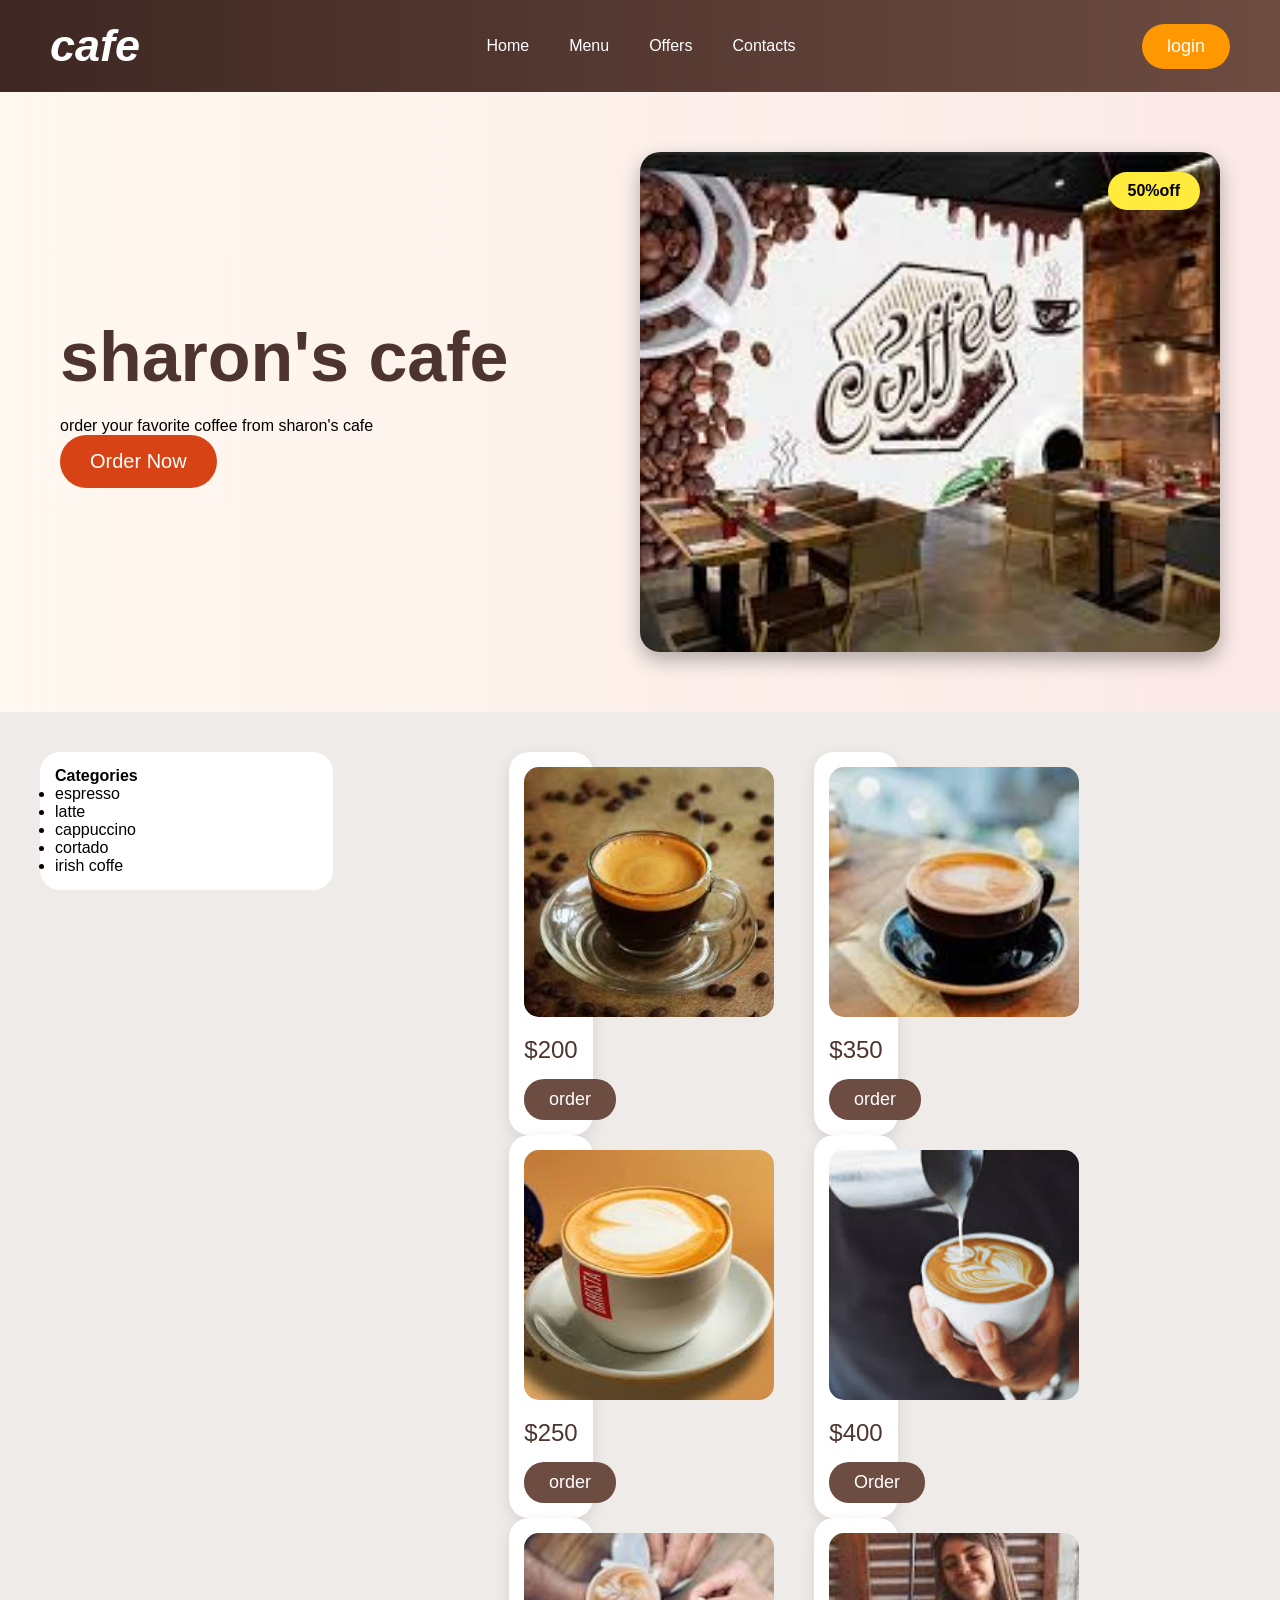
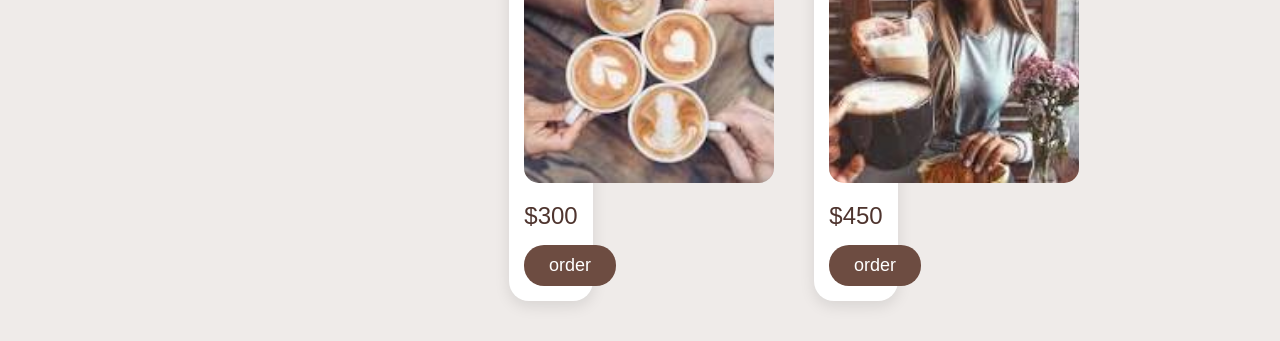
<file: basic.html>
<!DOCTYPE html>
<html>
    <head>
        <link rel="stylesheet" href="styles.css">
        <nav class="container">
         <h1>cafe</h1>
         <ol>
            <li>Home</li>
            <li>Menu</li>
            <li>Offers</li>
            <li>Contacts</li>
         </ol>
         <button> login</button>
        </nav>
    </head>
    <body>
        <div class="parent">
                    <div class="section-left">
                        <h2>  sharon's cafe </h2>
                        <p2>  order your favorite  coffee from sharon's cafe </p2>
                        <br>
                       <button> Order Now</button>
                      
                    </div>
                    <div class="section-right">
                          <img src="cafeeee.jpeg" alt="pic"style="display:block">
                          <div class="icon">50%off </div>
                          <div class="ai"></div>
                          
                    </div>
        </div>
        <div class="parent1">
        <div class ="section-left1">
          <h4>Categories</h4>
                         <ul>
                           <li>espresso</li>
                           <li>latte</li>
                           <li>cappuccino</li>
                           <li>cortado</li>
                           <li>irish coffe</li>
                         </ul>
        </div>
       <div class="section-right1">
            <div class="child">
              <div class="img1 display">
                 <img src="esprss.jpeg" alt="list1">
                 <p>$200</p>
                 <button>order</button>
               </div>
               <div class="img2 display">
                 <img src="ct.jpeg" alt="list2">
                 <p>$250</p>
                 <button>order</button>
                </div>
                <div class="img3 display">
                  <img src="cafe.jpeg" alt="list3">
                  <p>$300</p>
                  <button>order</button>
                </div>
            </div>
            <div class="image">
               <div class="img4 display">
                 <img src="cc.jpeg" alt="list4">
                 <p>$350</p>
                 <button>order</button>
                </div>
                <div class="img5 display">
                  <img src="cof.jpeg" alt="list5">
                  <p>$400</p>
                  <button>Order</button>
                </div>
                <div class="img6 display">
                 <img src="tea.jpeg" alt="list6">
                 <p>$450</p>
                 <button>order</button>
                </div>
            </div>
       </div>
       </div>
    </body>
</html>
</file>
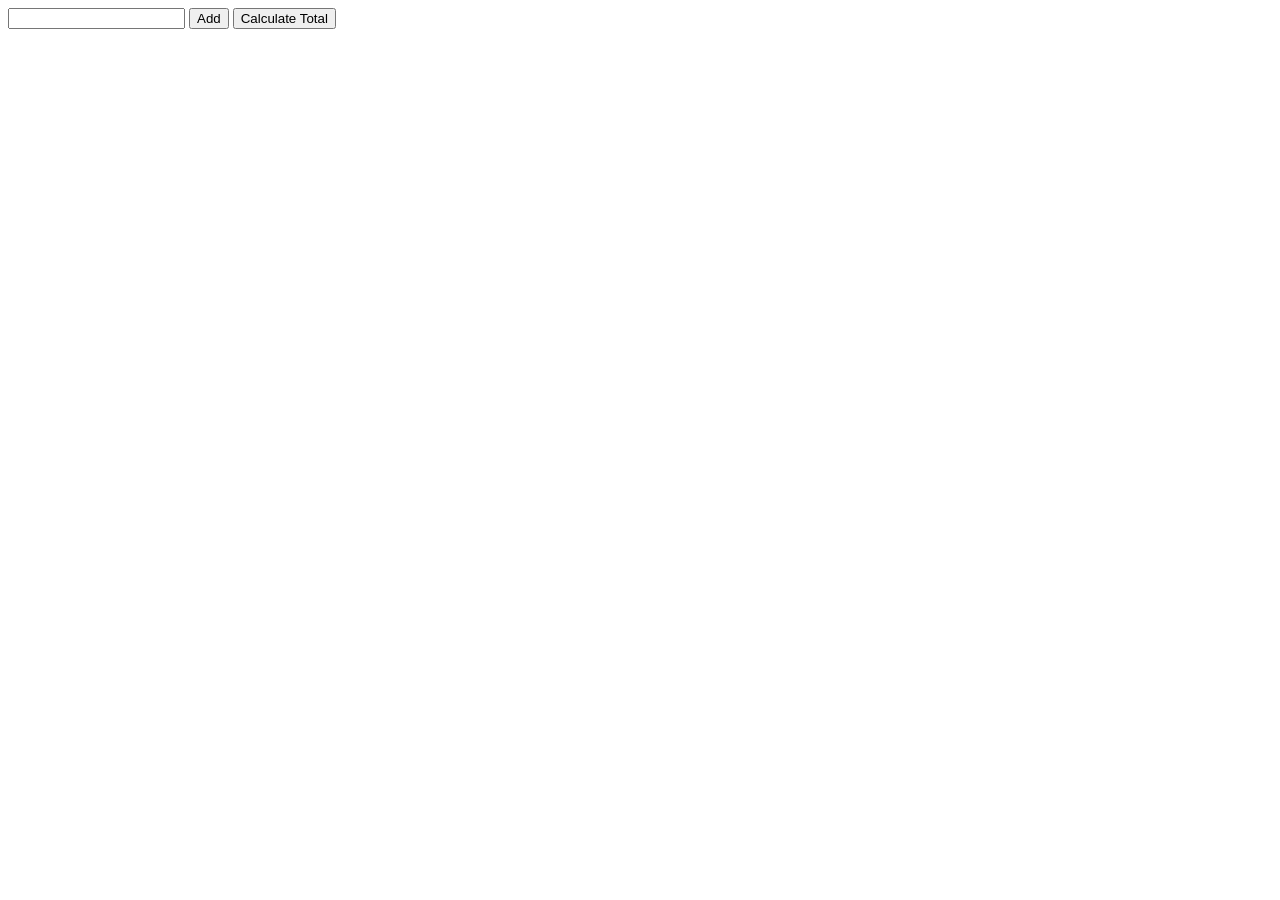
<file: cal.html>
<!DOCTYPE html>
<html>
<head>
    <title>Calculate Total</title>
</head>
<body>
    <input type="number" id="numberInput">
    <button onclick="addNumber()">Add</button>
    <button onclick="calculateTotal()">Calculate Total</button>

    <p id="numbers"></p>
    <p id="total"></p>

    <script>
        let ItemPrice=[];
        function addNumber(){
            let value=document.getElementById("numberInput").value;
            value=Number(value);
            ItemPrice.push(value);
            document.getElementById("numbers").innerHTML=
            "ItemPrice:"+ItemPrice.join(",")
            document.getElementById("numberInput").value="";
        }
        function calculateTotal(){
            let total=ItemPrice.reduce(function(sum,currentValue) 
            {
                return sum+currentValue;
            }, 0 );
            document.getElementById("total").innerHTML="calculate Total ="+total;
        }
    </script>
</body>
</html>
</file>
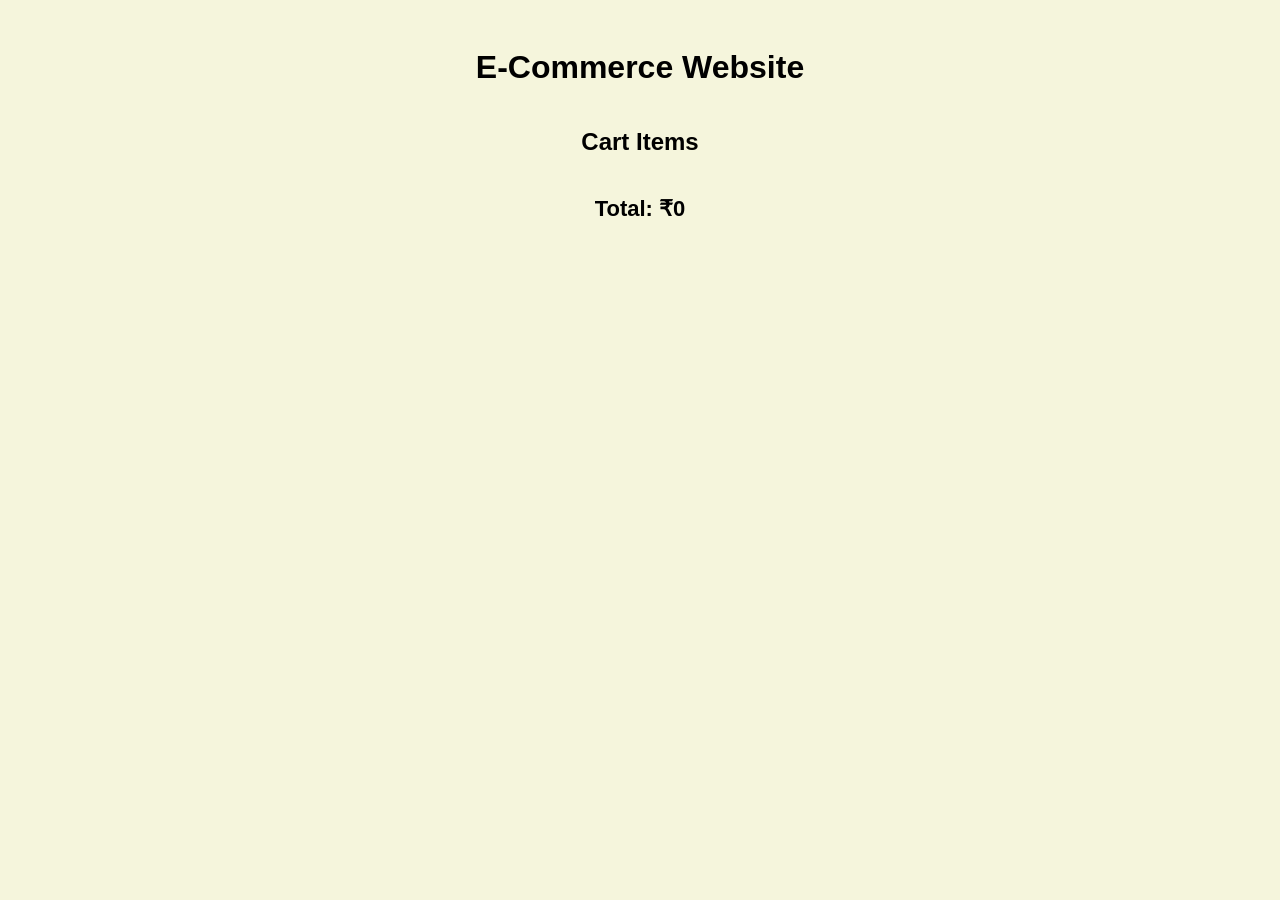
<file: fetch eco.html>
<!DOCTYPE html>
<html>
<head>
    <title>E-Commerce Cart</title>

    <style>

        body{
            font-family: Arial;
            background:beige;
            padding:20px;
        }

        h1,h2{
            text-align:center;
        }

        #products,
        #cartItems{
            display:flex;
            gap:20px;
            flex-wrap:wrap;
            justify-content:center;
            margin-top:20px;
        }

        .card{
            background:white;
            width:220px;
            padding:15px;
            border-radius:10px;
            box-shadow:0 0 5px gray;
            text-align:center;
        }

        .card img{
            width:100%;
            height:180px;
            object-fit:cover;
            border-radius:10px;
        }

        button{
            padding:10px;
            margin-top:10px;
            width:100%;
            cursor:pointer;
        }

        #total{
            text-align:center;
            margin-top:20px;
            font-size:22px;
        }

    </style>

</head>

<body>

<h1>E-Commerce Website</h1>

<div id="products"></div>

<h2>Cart Items</h2>

<div id="cartItems"></div>

<h2 id="total">Total: ₹0</h2>

<script>

let products = [];

let cart = [];

// Fetch API
fetch("https://jsonplaceholder.typicode.com/posts")

.then(function(response){

    return response.json();

})

.then(function(){

    // Your products
    products = [

        {
            id:1,
            name:"Laptop",
            price:60000,
            image:"https://tse3.mm.bing.net/th/id/OIP.-AtwxKY70S2aTwoDs2BL4AHaE8?pid=Api&P=0&h=180"
        },

        {
            id:2,
            name:"Mobile",
            price:30000,
            image:"https://tse1.mm.bing.net/th/id/OIP.a7TLmis_enlzz9NC539KFwHaHa?pid=Api&P=0&h=180"
        },

        {
            id:3,
            name:"Headphones",
            price:3000,
            image:"https://tse2.mm.bing.net/th/id/OIP.qMnKupYMJvmaLZEtlxuF6AHaHa?pid=Api&P=0&h=180"
        },

        {
            id:4,
            name:"Keyboard",
            price:2000,
            image:"https://tse3.mm.bing.net/th/id/OIP.IjlWQpVcNJmMs4ILU-znfwHaDt?pid=Api&P=0&h=180"
        }

    ];

    displayProducts();

})

.catch(function(error){

    console.log(error);

});

function displayProducts(){

    const productContainer =
    document.getElementById("products");

    products.forEach(function(product){

        productContainer.innerHTML += `

        <div class="card">

            <img src="${product.image}">

            <h3>${product.name}</h3>

            <p>₹${product.price}</p>

            <button onclick="addToCart(${product.id})">

            Add To Cart

            </button>

        </div>

        `;

    });

}

function addToCart(id){

    const product = products.find(function(item){

        return item.id === id;

    });

    cart.push(product);

    showCart();

}

function showCart(){

    const cartContainer =
    document.getElementById("cartItems");

    cartContainer.innerHTML = "";

    let total = 0;

    cart.forEach(function(item,index){

        total = total + item.price;

        cartContainer.innerHTML += `

        <div class="card">

            <img src="${item.image}">

            <h3>${item.name}</h3>

            <p>₹${item.price}</p>

            <button onclick="removeFromCart(${index})">

            Remove

            </button>

        </div>

        `;

    });

    document.getElementById("total").innerText =
    "Total: ₹" + total;

}

function removeFromCart(index){

    cart.splice(index,1);

    showCart();

}

</script>

</body>
</html>
</file>
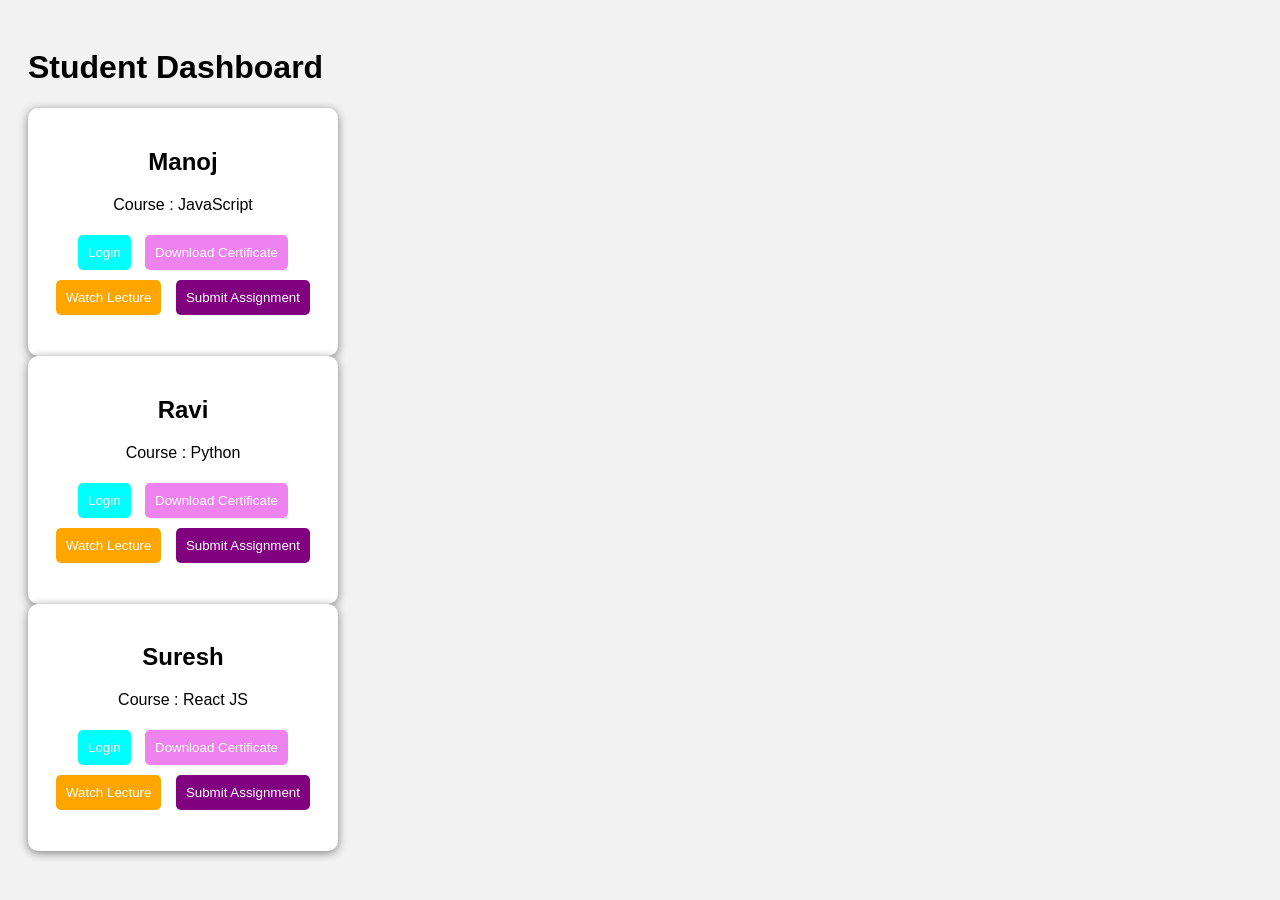
<file: proto.html>
<!DOCTYPE html>
<html>
<head>

    

    <style>

        body {

            font-family: Arial;
            background: #f2f2f2;
            padding: 20px;
            

        }

        h1 {

            text-align: start;

        }

        #container {

            
            justify-content: center;
            gap: 50px;
            flex-wrap: wrap;
        

        }

        .card {

            width: 270px;
            background: white;
            padding: 20px;
            border-radius: 10px;
            text-align: center;
            box-shadow: 0px 2px 10px gray;

        }

        button {

            padding: 10px;
            margin: 5px;
            border: none;
            border-radius: 5px;
            cursor: pointer;
            color: white;

        }

        .loginBtn {

            background:aqua;

        }

        .certificateBtn {

            background: violet;

        }

        .lectureBtn {

            background: orange;

        }

        .assignmentBtn {

            background: purple;

        }

        .message {

            margin-top: 15px;
            font-weight: bold;

        }

    </style>

</head>

<body>

    <h1>Student Dashboard</h1>

    <div id="container"></div>

    <script>

        // CONSTRUCTOR FUNCTION

        function Person(name, course) {

            this.name = name;

            this.course = course;

        }


        // ONLY ONE PROTOTYPE FUNCTION

        Person.prototype.showDetails = function(action, index) {

            if(action === "login") {

                document.getElementById("message" + index).innerHTML =

                this.name + " Logged In Successfully";

            }

            else if(action === "certificate") {

                document.getElementById("message" + index).innerHTML =

                "Certificate Downloaded For " + this.name;

            }

            else if(action === "lecture") {

                document.getElementById("message" + index).innerHTML =

                this.name + " Started Watching Lecture";

            }

            else {

                document.getElementById("message" + index).innerHTML =

                this.name + " Submitted Assignment Successfully";

            }

        };


        // ARRAY OF OBJECTS

        let students = [

            new Person("Manoj", "JavaScript"),

            new Person("Ravi", "Python"),

            new Person("Suresh", "React JS")

        ];


        // DISPLAY STUDENT CARDS

        let cards = "";


        students.forEach(function(student, index) {

            cards += `

            <div class="card">

                <h2>${student.name}</h2>

                <p>Course : ${student.course}</p>

                <button
                class="loginBtn"
                onclick="students[${index}].showDetails('login', ${index})">

                Login

                </button>

                <button
                class="certificateBtn"
                onclick="students[${index}].showDetails('certificate', ${index})">

                Download Certificate

                </button>

                <button
                class="lectureBtn"
                onclick="students[${index}].showDetails('lecture', ${index})">

                Watch Lecture

                </button>

                <button
                class="assignmentBtn"
                onclick="students[${index}].showDetails('assignment', ${index})">

                Submit Assignment

                </button>

                <p
                class="message"
                id="message${index}">

                </p>

            </div>

            `;

        });


        // DISPLAY CARDS

        document.getElementById("container").innerHTML = cards;


        // __proto__ CHECK

        console.log(

            students[0].__proto__ === Person.prototype

        );

    </script>

</body>

</html>
</file>
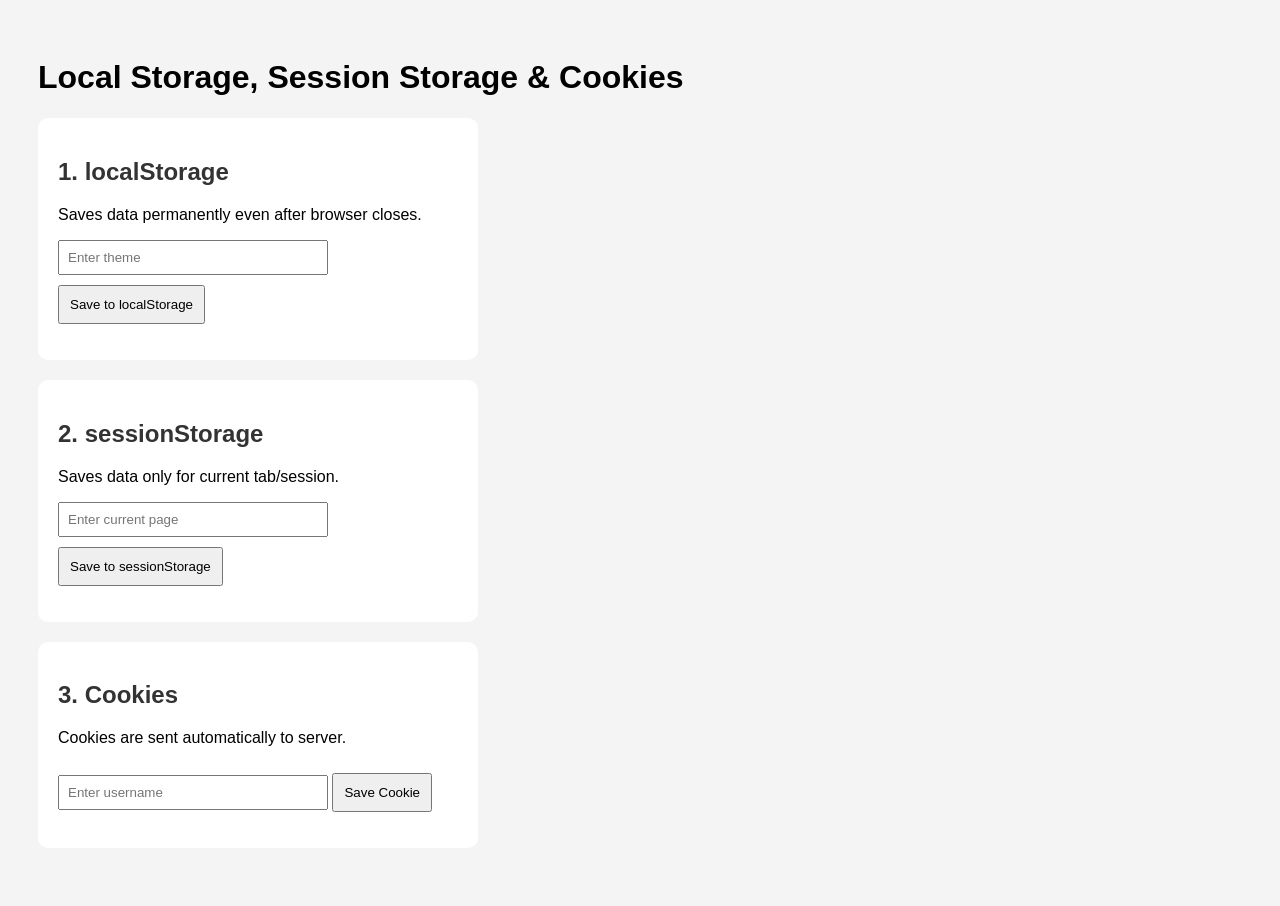
<file: storage.html>
<!DOCTYPE html>
<html>
<head>
  <title>Storage Demo</title>

  <style>

    body {
      font-family: Arial;
      padding: 30px;
      background: #f4f4f4;
    }

    .box {
      background: white;
      padding: 20px;
      margin-bottom: 20px;
      border-radius: 10px;
      width: 400px;
    }

    button {
      padding: 10px;
      margin-top: 10px;
      cursor: pointer;
    }

    input {
      padding: 8px;
      width: 250px;
    }

    h2 {
      color: #333;
    }

  </style>
</head>

<body>

  <h1>Local Storage, Session Storage & Cookies</h1>


  <!-- LOCAL STORAGE -->

  <div class="box">

    <h2>1. localStorage</h2>

    <p>
      Saves data permanently even after browser closes.
    </p>

    <input
      type="text"
      id="localInput"
      placeholder="Enter theme"
    >

    <button onclick="saveLocalStorage()">
      Save to localStorage
    </button>

    <p id="localOutput"></p>

  </div>



  <!-- SESSION STORAGE -->

  <div class="box">

    <h2>2. sessionStorage</h2>

    <p>
      Saves data only for current tab/session.
    </p>

    <input
      type="text"
      id="sessionInput"
      placeholder="Enter current page"
    >

    <button onclick="saveSessionStorage()">
      Save to sessionStorage
    </button>

    <p id="sessionOutput"></p>

  </div>



  <!-- COOKIES -->

  <div class="box">

    <h2>3. Cookies</h2>

    <p>
      Cookies are sent automatically to server.
    </p>

    <input
      type="text"
      id="cookieInput"
      placeholder="Enter username"
    >

    <button onclick="saveCookie()">
      Save Cookie
    </button>

    <p id="cookieOutput"></p>

  </div>





  <script>

    // LOCAL STORAGE

    function saveLocalStorage() {

      const value =
        document.getElementById("localInput").value;

      localStorage.setItem("theme", value);

      document.getElementById("localOutput")
        .innerText =
        "Saved in localStorage: " +
        localStorage.getItem("theme");

    }



    // SESSION STORAGE

    function saveSessionStorage() {

      const value =
        document.getElementById("sessionInput").value;

      sessionStorage.setItem(
        "currentPage",
        value
      );

      document.getElementById("sessionOutput")
        .innerText =
        "Saved in sessionStorage: " +
        sessionStorage.getItem("currentPage");

    }



    // COOKIES

    function saveCookie() {

      const value =
        document.getElementById("cookieInput").value;

      document.cookie =
        "username=" + value;

      document.getElementById("cookieOutput")
        .innerText =
        "Cookie Saved: " +
        document.cookie;

    }



    // SHOW EXISTING VALUES ON PAGE LOAD


    // localStorage
    const localData =
      localStorage.getItem("theme");

    if (localData) {

      document.getElementById("localOutput")
        .innerText =
        "Existing localStorage: " + localData;

    }



    // sessionStorage
    const sessionData =
      sessionStorage.getItem("currentPage");

    if (sessionData) {

      document.getElementById("sessionOutput")
        .innerText =
        "Existing sessionStorage: " + sessionData;

    }



    // cookies
    if (document.cookie) {

      document.getElementById("cookieOutput")
        .innerText =
        "Existing Cookie: " + document.cookie;

    }

  </script>

</body>
</html>
</file>
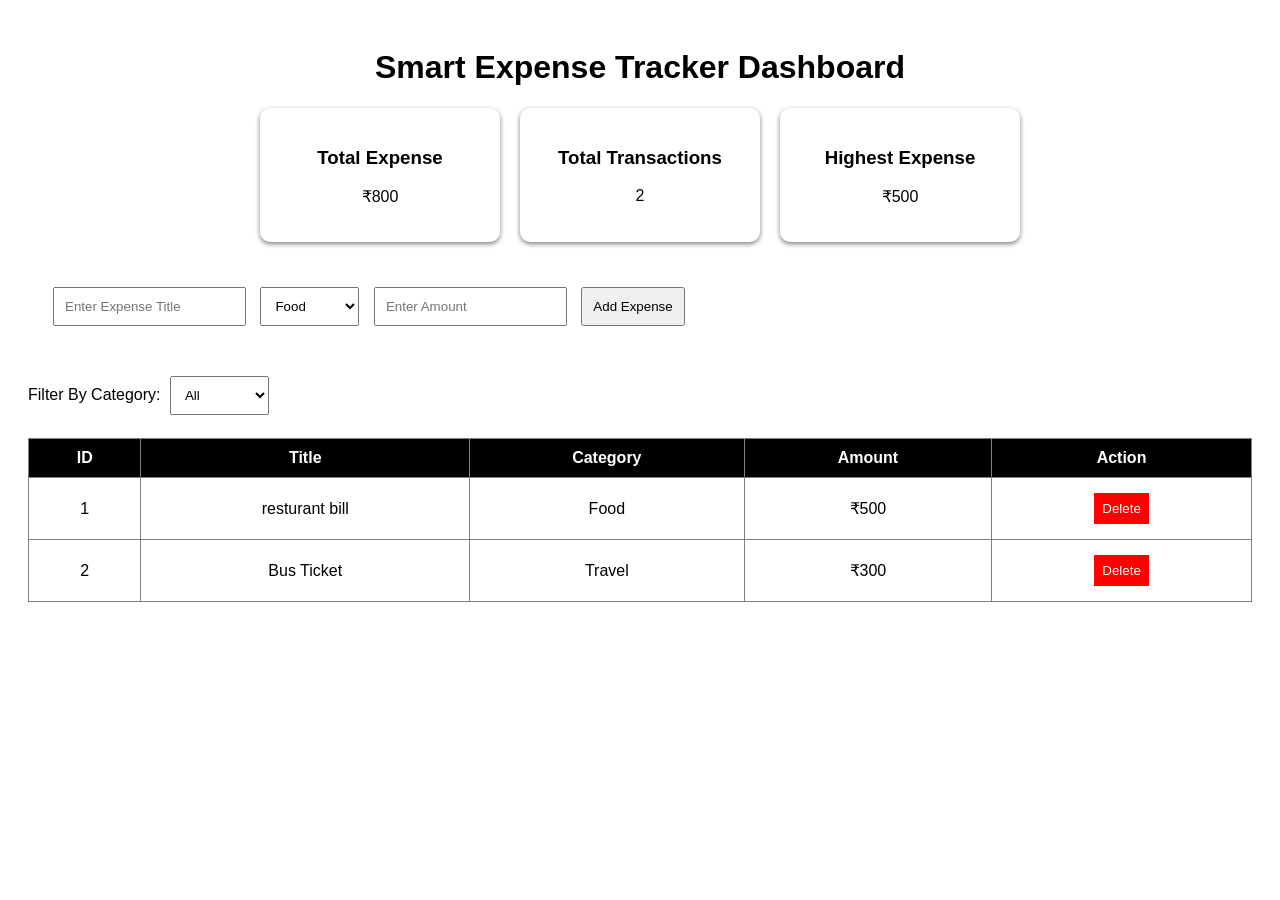
<file: task.html>
<!DOCTYPE html>
<html>
<head>
    <title>Smart Expense Tracker Dashboard</title>

    <style>
        body {
            font-family: Arial;
            background: white;
            padding: 20px;
        }

        h1 {
            text-align: center;
        }
        .summary {
            display: flex;
            justify-content: center;
            gap: 20px;
            margin-bottom: 20px;
        }
        .card {
            background: white;
            width: 200px;
            padding: 20px;
            text-align: center;
            border-radius: 10px;
            box-shadow: 0px 2px 5px gray;
        }
        .form-box {
            background: white;
            padding: 20px;
            margin-bottom: 20px;
            border-radius: 10px;
        }
        input,
        select,
        button {
            padding: 10px;
            margin: 5px;
        }
        table {
            width: 100%;
            border-collapse: collapse;
            background: white;
        }
        table,
        th,
        td {
            border: 1px solid gray;
        }
        th {
            background: black;
            color: white;
        }
        th,
        td {
            padding: 10px;
            text-align: center;
        }
        .deleteBtn {
            background: red;
            color: white;
            border: none;
            padding: 8px;
            cursor: pointer;
        }
    </style>
</head>
<body>

    <h1>Smart Expense Tracker Dashboard</h1>
    <div class="summary">
        <div class="card">
            <h3>Total Expense</h3>
            <p id="totalExpense">0</p>
        </div>
        <div class="card">
            <h3>Total Transactions</h3>
            <p id="totalTransactions">0</p>
        </div>
        <div class="card">
            <h3>Highest Expense</h3>
            <p id="highestExpense">0</p>
        </div>
    </div>
    <div class="form-box">
        <input type="text" id="title" placeholder="Enter Expense Title">
        <select id="category">

            <option value="Food">Food</option>
            <option value="Travel">Travel</option>
            <option value="Shopping">Shopping</option>
            <option value="Bills">Bills</option>
        </select>
        <input type="number" id="amount" placeholder="Enter Amount">
        <button onclick="addExpense()">Add Expense</button>

    </div>
    <div>

        <label>Filter By Category:</label>

        <select onchange="filterExpenses(this.value)">

            <option value="All">All</option>
            <option value="Food">Food</option>
            <option value="Travel">Travel</option>
            <option value="Shopping">Shopping</option>
            <option value="Bills">Bills</option>

        </select>
    </div>
    <br>
    <table>
        <thead>
            <tr>

                <th>ID</th>
                <th>Title</th>
                <th>Category</th>
                <th>Amount</th>
                <th>Action</th>

            </tr>
        </thead>
        <tbody id="expenseTable">
        </tbody>
    </table>
    <script>
        let expenses = [

            {
                id: 1,
                title: "resturant bill",
                category: "Food",
                amount: 500
            },
            {
                id: 2,
                title: "Bus Ticket",
                category: "Travel",
                amount: 300
            },
            
            
        ];
        function displayExpenses(expenseList) {

            let rows = "";

            expenseList.forEach(function (expense) {

                rows += `

                <tr>

                    <td>${expense.id}</td>

                    <td>${expense.title}</td>

                    <td>${expense.category}</td>

                    <td>₹${expense.amount}</td>

                    <td>

                        <button 
                        class="deleteBtn"
                        onclick="deleteExpense(${expense.id})">

                        Delete

                        </button>

                    </td>

                </tr>

                `;

            });
            document.getElementById("expenseTable").innerHTML = rows;
        }
        function addMultipleExpenses(...newExpenses) {
            expenses.push(...newExpenses);
            displayExpenses(expenses);
            updateSummary();
        }
        function addExpense() {
            let title = document.getElementById("title").value;
            let category = document.getElementById("category").value;
            let amount = document.getElementById("amount").value;
            let newExpense = {
               id: expenses.length + 1,
                title: title,
                category: category,
                amount: Number(amount)
            };
            addMultipleExpenses(newExpense);
            document.getElementById("title").value = "";
            document.getElementById("amount").value = "";
        }
        function filterExpenses(category) {
            if (category === "All") {

                displayExpenses(expenses);
            }
            else {
                let filteredExpenses = expenses.filter(function (expense) {
                    return expense.category === category;
                });
                displayExpenses(filteredExpenses);
            }
        }
        function deleteExpense(id) {
            expenses = expenses.filter(function (expense) {
                return expense.id !== id;
            });
            displayExpenses(expenses);
            updateSummary();
        }
        function updateSummary() {
            let total = expenses.reduce(function (sum, expense) {
                return sum + expense.amount;
            }, 0);
            let highest = expenses.reduce(function (max, expense) {
                return expense.amount > max
                    ? expense.amount
                    : max;
            }, 0);
            let transactions = expenses.length;
            document.getElementById("totalExpense").innerHTML = "₹" + total;

            document.getElementById("totalTransactions").innerHTML = transactions;

            document.getElementById("highestExpense").innerHTML = "₹" + highest;
        }
        function generateReport() {
            console.log("Expense Report Generated");
        }
        let report = generateReport.bind();
        report();
        displayExpenses(expenses);
        updateSummary();
    </script>
</body>
</html>
</file>
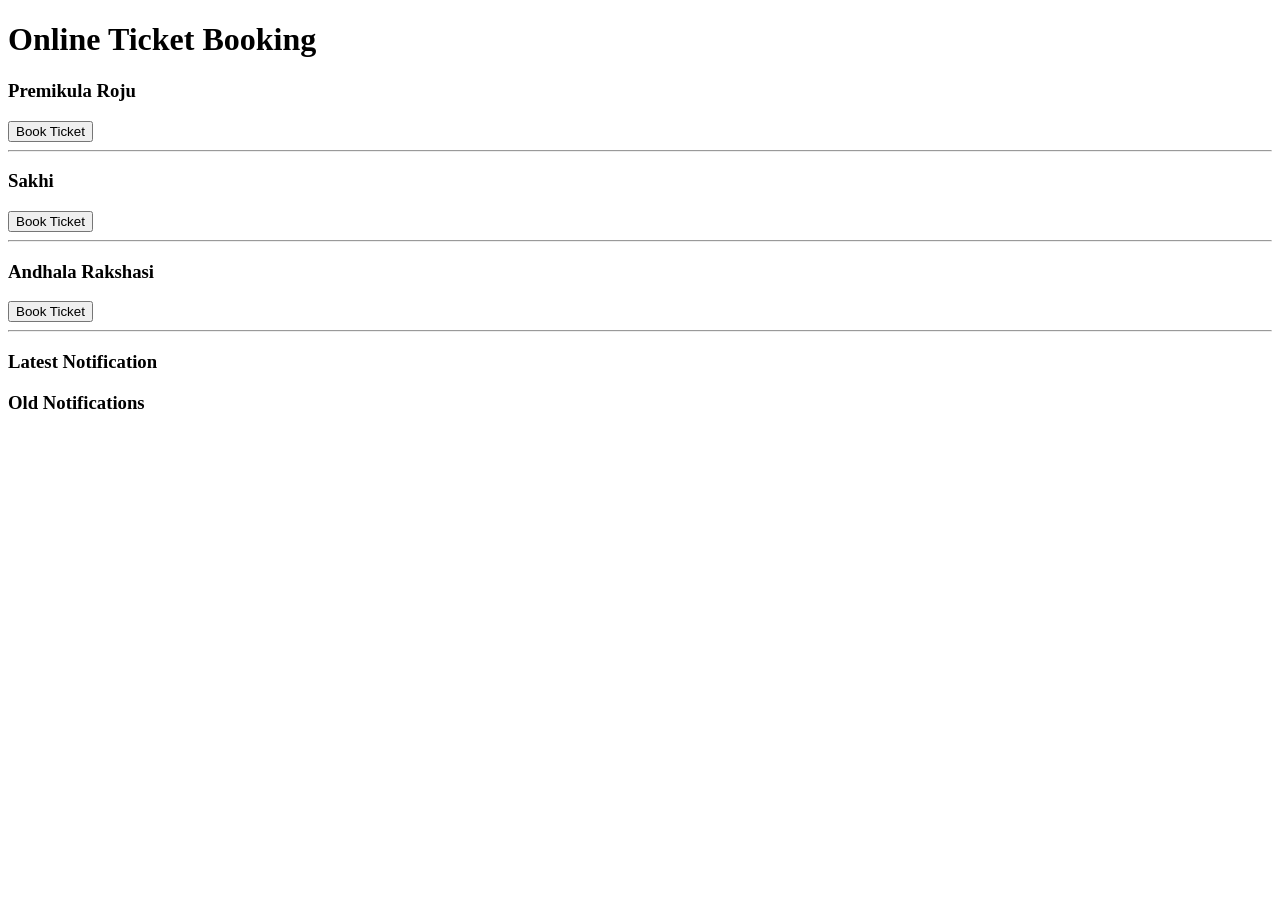
<file: ticket.html>
<!DOCTYPE html>
<html>
<head>
    <title>Online Ticket Booking</title>
</head>

<body>

    <h1>Online Ticket Booking</h1>

    <div id="movies"></div>

    <div id="latest">
        <h3>Latest Notification</h3>
    </div>

    <div id="old">
        <h3>Old Notifications</h3>
    </div>

    <script>

        const movies = [
            { id: 1, name: "Premikula Roju" },
            { id: 2, name: "Sakhi" },
            { id: 3, name: "Andhala Rakshasi" }
        ];

        let notifications = [];

        function displayMovies() {

            const container = document.getElementById("movies");

            movies.forEach(({ name }) => {

                container.innerHTML += `
                    <div>
                        <h3>${name}</h3>

                        <button onclick="booktickets('${name}')">
                            Book Ticket
                        </button>
                        <hr>
                    </div>
                `;
            });
        }

        function booktickets(name) {

            notifications = [
                `Ticket booked successfully for ${name}`,
                ...notifications
            ];

            const [latest, ...old] = notifications;

            document.getElementById("latest").innerHTML = `
                <h3>Latest Notification</h3>
                <p>${latest}</p>
            `;

            let oldMessages = "";

            old.forEach(function(message) {

                oldMessages += `
                    <p>${message}</p>
                `;
            });

            document.getElementById("old").innerHTML = `
                <h3>Old Notifications</h3>

                ${oldMessages}
            `;
        }

        displayMovies();

    </script>

</body>
</html>
</file>
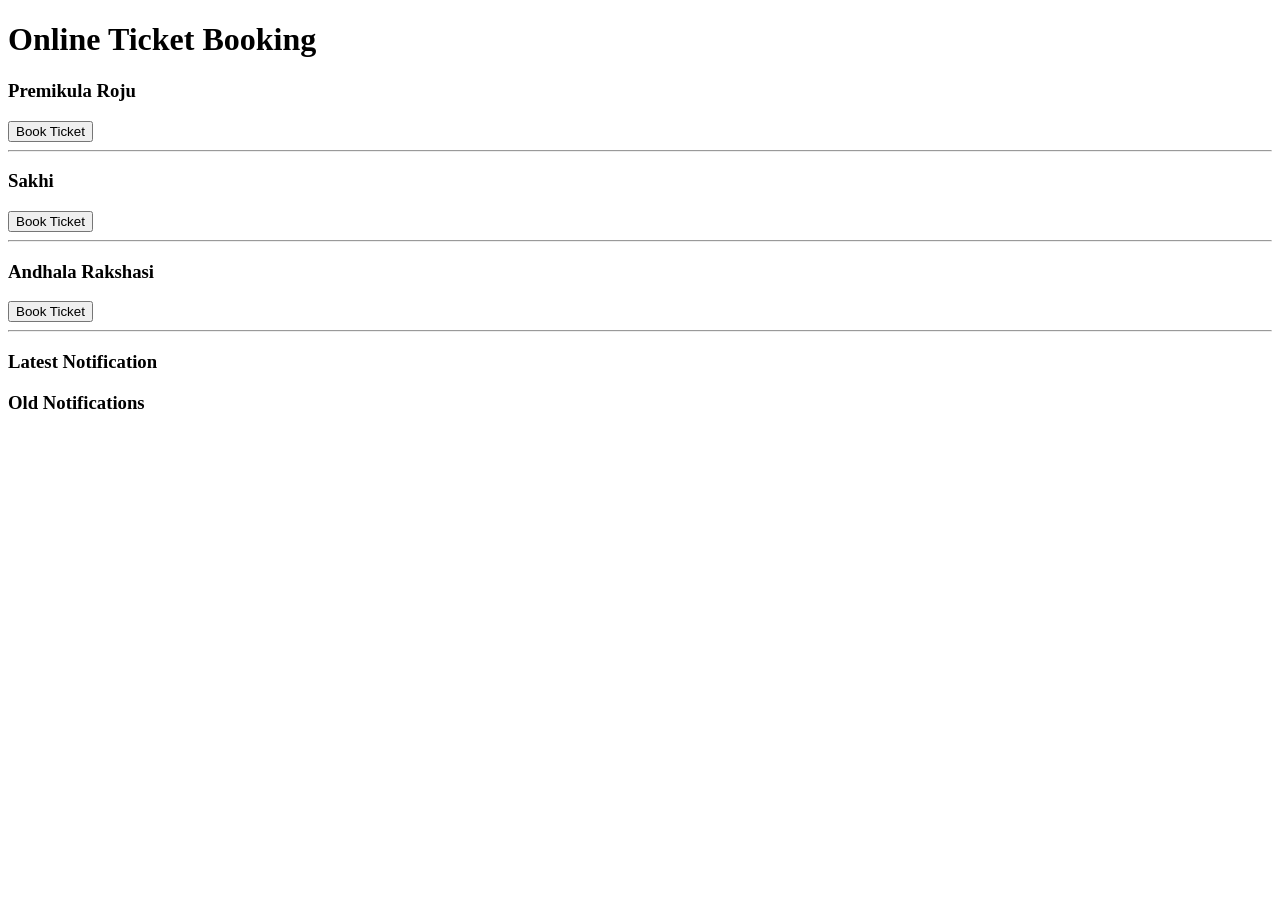
<file: javascript/ticket-project/ticket.html>
<!DOCTYPE html>
<html>
<head>
    <title>Online Ticket Booking</title>
</head>

<body>

    <h1>Online Ticket Booking</h1>

    <div id="movies"></div>

    <div id="latest">
        <h3>Latest Notification</h3>
    </div>

    <div id="old">
        <h3>Old Notifications</h3>
    </div>

    <script>

        const movies = [
            { id: 1, name: "Premikula Roju" },
            { id: 2, name: "Sakhi" },
            { id: 3, name: "Andhala Rakshasi" }
        ];

        let notifications = [];

        function displayMovies() {

            const container = document.getElementById("movies");

            movies.forEach(({ name }) => {

                container.innerHTML += `
                    <div>
                        <h3>${name}</h3>

                        <button onclick="booktickets('${name}')">
                            Book Ticket
                        </button>
                        <hr>
                    </div>
                `;
            });
        }

        function booktickets(name) {

            notifications = [
                `Ticket booked successfully for ${name}`,
                ...notifications
            ];

            const [latest, ...old] = notifications;

            document.getElementById("latest").innerHTML = `
                <h3>Latest Notification</h3>
                <p>${latest}</p>
            `;

            let oldMessages = "";

            old.forEach(function(message) {

                oldMessages += `
                    <p>${message}</p>
                `;
            });

            document.getElementById("old").innerHTML = `
                <h3>Old Notifications</h3>

                ${oldMessages}
            `;
        }

        displayMovies();

    </script>

</body>
</html>
</file>
<file: styles.css>
*{
    margin:0;
    padding:0;
    box-sizing:border-box;
}
body{
    font-family: Arial, Helvetica, sans-serif;
    background-color:#f5f5f5;
}
.container{
    display:flex;
    justify-content:space-between;
    align-items:center;
    padding:20px 50px;
    background:linear-gradient(to right,#3e2723,#6d4c41);
    color:white;
    position:sticky;
    top:0;
    z-index:1000;
}
.container h1{
    font-size:45px;
    font-style:italic;
}
.container ul{
    display:flex;
    list-style:none;
    gap:40px;
    font-size:22px;
}
.container li{
    cursor:pointer;
}
.container button{
    padding:12px 25px;
    border:none;
    border-radius:25px;
    background-color:#ff9800;
    color:white;
    font-size:18px;
}
.parent{
    display:flex;
    justify-content:space-between;
    align-items:center;
    padding:60px;
    background:linear-gradient(to right,#fff8f0,#fbe9e7);
}
.section-left{
    width:45%;
}
.section-left h2{
    font-size:70px;
    color:#4e342e;
    margin-bottom:20px;
}
.section-left p{
    font-size:28px;
    color:#5d4037;
    margin-bottom:30px;
}
.section-left button{
    padding:15px 30px;
    border:none;
    border-radius:30px;
    background-color:#d84315;
    color:white;
    font-size:20px;
}
.section-right{
    width:50%;
    position:relative;
}
.section-right img{
    width:100%;
    height:500px;
    border-radius:20px;
    object-fit:cover;
    box-shadow:0 8px 20px rgba(0,0,0,0.3);
}
.icon{
    position:absolute;
    top:20px;
    right:20px;
    background-color:#ffeb3b;
    padding:10px 20px;
    border-radius:20px;
    font-weight:bold;
    color:black;
}
.parent1{
    display:flex;
    gap:30px;
    padding:40px;
    background-color:#efebe9;
}
.section-left1{
    width:25%;
    background-color:white;
    padding:15px;
    border-radius:20px;
    height: fit-content;
}

.section-left1 h3{
    margin-bottom:20px;
    color:#4e342e;
    font-size:35px;
}

.list{
    list-style:none;
    display:flex;
    flex-direction:column;
    gap:20px;
    font-size:20px;
}


.section-right1{
    width:75%;
    display:flex;
    flex-wrap:wrap;
    gap:25px;
    justify-content:center;
}



.display{
    width:30%;
    background-color:white;
    border-radius:20px;
    padding:15px;
    text-align:center;
    box-shadow:0 5px 15px rgba(0,0,0,0.1);
    transition:0.3s;
}

.display:hover{
    transform:translateY(-8px);
}

.display img{
    width: 250px;;
    height:250px;
    object-fit: cover;
    border-radius:15px;
}

.display p{
    font-size:24px;
    margin:15px 0;
    color:#4e342e;
}

.display button{
    padding:10px 25px;
    border:none;
    border-radius:20px;
    background-color:#6d4c41;
    color:white;
    font-size:18px;
}
ol{
    display:flex;
    gap:40px;
    list-style:none;
    align-items:center;
}
</file>
